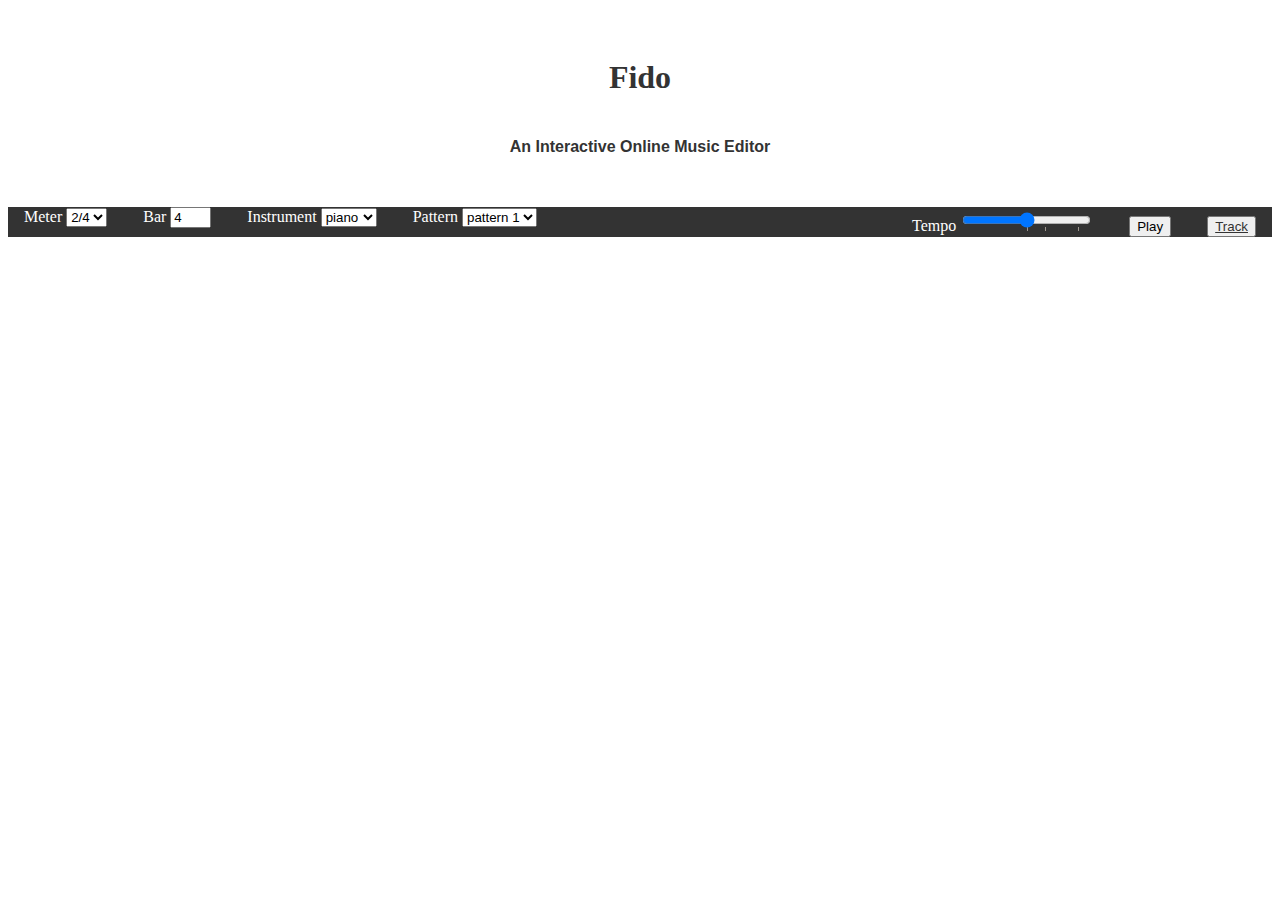
<file: index.html>
<!DOCTYPE html>
<html>
<head>
    <title>Fido</title>

    <!-- <script type="text/javascript" src="Scripts/jquery-2.1.1.min.js"></script>
    <link rel="stylesheet" href="https://stackpath.bootstrapcdn.com/bootstrap/4.1.3/css/bootstrap.min.css" integrity="sha384-MCw98/SFnGE8fJT3GXwEOngsV7Zt27NXFoaoApmYm81iuXoPkFOJwJ8ERdknLPMO" crossorigin="anonymous">
    <script src="https://stackpath.bootstrapcdn.com/bootstrap/4.1.3/js/bootstrap.min.js" integrity="sha384-ChfqqxuZUCnJSK3+MXmPNIyE6ZbWh2IMqE241rYiqJxyMiZ6OW/JmZQ5stwEULTy" crossorigin="anonymous"></script> -->

    <link href="https://stackpath.bootstrapcdn.com/bootstrap/4.1.3/css/bootstrap.min.css" rel="stylesheet" integrity="sha384-MCw98/SFnGE8fJT3GXwEOngsV7Zt27NXFoaoApmYm81iuXoPkFOJwJ8ERdknLPMO" crossorigin="anonymous">
    <script src="https://ajax.googleapis.com/ajax/libs/jquery/3.3.1/jquery.min.js"></script>
    <meta http-equiv="content-type" content="text/html; charset=utf-8" />
	<!-- polyfill -->
	<script src="./MIDI/inc/shim/Base64.js" type="text/javascript"></script>
	<script src="./MIDI/inc/shim/Base64binary.js" type="text/javascript"></script>
	<script src="./MIDI/inc/shim/WebAudioAPI.js" type="text/javascript"></script>
	<!-- midi.js package -->
	<script src="./MIDI/js/midi/audioDetect.js" type="text/javascript"></script>
	<script src="./MIDI/js/midi/gm.js" type="text/javascript"></script>
	<script src="./MIDI/js/midi/loader.js" type="text/javascript"></script>
	<script src="./MIDI/js/midi/plugin.audiotag.js" type="text/javascript"></script>
	<script src="./MIDI/js/midi/plugin.webaudio.js" type="text/javascript"></script>
	<script src="./MIDI/js/midi/plugin.webmidi.js" type="text/javascript"></script>
	<!-- utils -->
	<script src="./MIDI/js/util/dom_request_xhr.js" type="text/javascript"></script>
	<script src="./MIDI/js/util/dom_request_script.js" type="text/javascript"></script>
    <script src="https://stackpath.bootstrapcdn.com/bootstrap/4.1.3/js/bootstrap.bundle.min.js" integrity="sha384-pjaaA8dDz/5BgdFUPX6M/9SUZv4d12SUPF0axWc+VRZkx5xU3daN+lYb49+Ax+Tl" crossorigin="anonymous"></script>
    <!-- <script src="https://cdnjs.cloudflare.com/ajax/libs/babel-standalone/6.21.1/babel.min.js"></script> -->
    <script type="text/javascript" src="js/audio.js"></script>

    <style>

    #head  {
            padding: 30px;
            text-align: center;
            color:#333333;
            font-family: Arial, sans-serif;
    }

    #fido {
            font-family: "Apple Chancery", cursive;
            padding-bottom: 20px;
    }

    .mnav-bar   {list-style-type: none;
                margin: 0;
                padding: 0;
                overflow: hidden;
                background-color: #333333;
    }

    li  {
        padding : 5px;
        display: inline;
        color: white;
        text-align: center;
        padding: 16px;
        text-decoration: none;
        }

    .nav-left {
        float: left;
    }

    .nav-right {
        float: right;
    }

    </style>

</head>
<body>
    <div id = "head">
        <h1 id = "fido">Fido</h1>
        <h4>An Interactive Online Music Editor</h4>
    </div>


    <div>
        <ul class= "mnav-bar">

            <span class="nav-left">
                <li>Meter
                        <select name="meter">
                            <option value="2/4">2/4</option>
                            <option value="3/4">3/4</option>
                            <option value="4/4">4/4</option>
                            <option value="6/8">6/8</option>
                        </select>
                    </li>

                    <li class = "bcontainer">Bar
                        <input type = "integer" name = "Bars" value = "4" size = 2>
                    </li>
                    <li>Instrument
                        <select>
                            <option value="piano">piano</option>
                            <option value="guitar">guitar</option>
                            <option value="flute">flute</option>
                            <option value="violin">violin</option>
                        </select>
                    </li>
                    <li>Pattern
                        <select>
                                <option value="1">pattern 1</option>
                                <option value="2">pattern 2</option>
                                <option value="3">pattern 3</option>
                                <option value="4">pattern 4</option>
                            </select>
                    </li>
            </span>


            <span class="nav-right">
                <li>Tempo
                        <input type="range" list="tempo">
                            <datalist id="tempo">
                                <option value="50" label="50">Largo</option>
                                <option value="66">Adagio</option>
                                <option value="96" label="96">Andante</option>
                                <option value="108">Moderato</option>
                                <option value="128" label="128">Allegro</option>
                            </datalist>
                    </li>
                <li><button class="play" id = "play">Play</button></li>
                <li><button><a href="track.html" style = "color: #333333">Track</a></button></li>
                </span>

        </ul>

    </div>

</body>
</html>
</file>
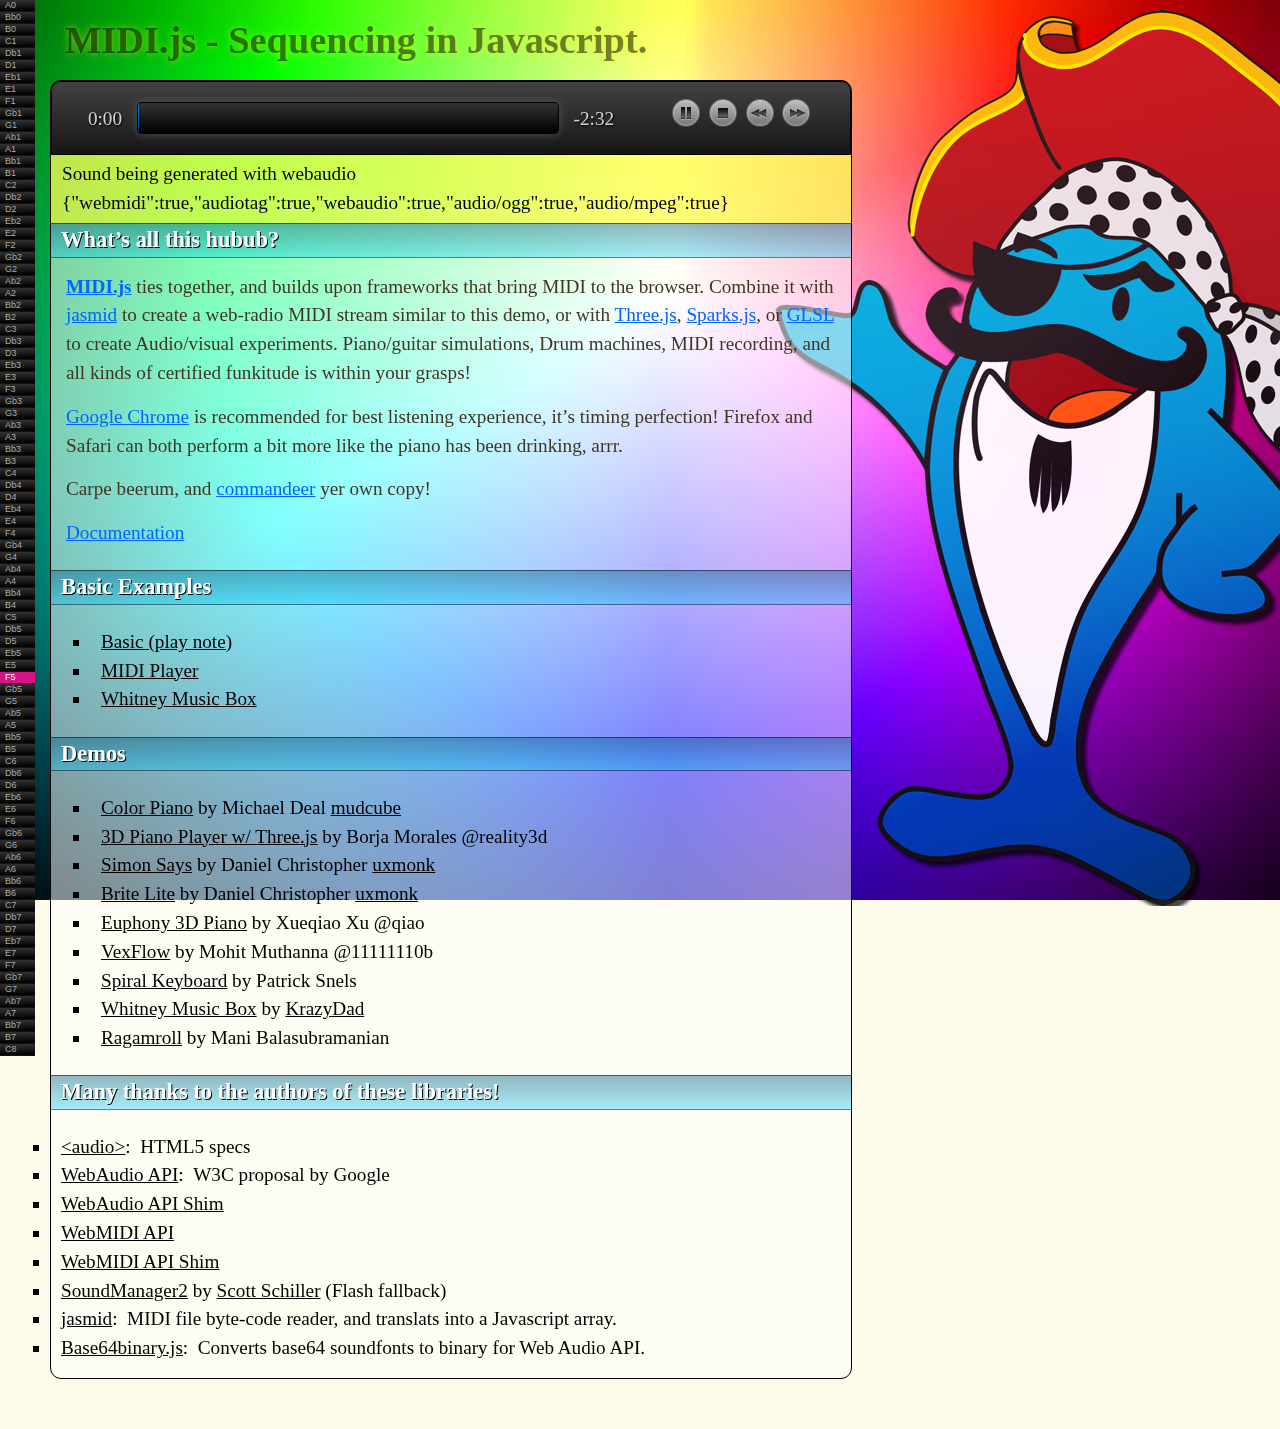
<file: MIDI/examples/MIDIPlayer.html>
<!DOCTYPE html>
<html xmlns="http://www.w3.org/1999/xhtml">
<head>
	<meta http-equiv="content-type" content="text/html; charset=utf-8" />
	<title>MIDI.js - Sequencing in Javascript.</title>
	<!-- midi.js css -->
	<link href="./css/MIDIPlayer.css" rel="stylesheet" type="text/css" />
	<!-- shim -->
	<script src="../inc/shim/Base64.js" type="text/javascript"></script>
	<script src="../inc/shim/Base64binary.js" type="text/javascript"></script>
	<script src="../inc/shim/WebAudioAPI.js" type="text/javascript"></script>
	<script src="../inc/shim/WebMIDIAPI.js" type="text/javascript"></script>
	<!-- jasmid package -->
	<script src="../inc/jasmid/stream.js"></script>
	<script src="../inc/jasmid/midifile.js"></script>
	<script src="../inc/jasmid/replayer.js"></script>
	<!-- midi.js package -->
	<script src="../js/midi/audioDetect.js" type="text/javascript"></script>
	<script src="../js/midi/gm.js" type="text/javascript"></script>
	<script src="../js/midi/loader.js" type="text/javascript"></script>
	<script src="../js/midi/plugin.audiotag.js" type="text/javascript"></script>
	<script src="../js/midi/plugin.webaudio.js" type="text/javascript"></script>
	<script src="../js/midi/plugin.webmidi.js" type="text/javascript"></script>
	<script src="../js/midi/player.js" type="text/javascript"></script>
	<script src="../js/midi/synesthesia.js" type="text/javascript"></script>
	<!-- utils -->
	<script src="../js/util/dom_request_xhr.js" type="text/javascript"></script>
	<script src="../js/util/dom_request_script.js" type="text/javascript"></script>
	<!-- includes -->
	<script src="./inc/timer.js" type="text/javascript"></script>
	<script src="./inc/colorspace.js" type="text/javascript"></script>
	<script src="./inc/event.js" type="text/javascript"></script>
</head>
<body>
	<img src="./images/shiverMeTimbers.gif" style="position: fixed; top: 30px; left: 1300px; z-index: 4">
	<img src="./images/tuna.png" onmousedown="event.preventDefault()" width="625" style="opacity: 0.95; position: fixed; top: 0; left: 765px; z-index: 2; padding: 10px; float: left; margin-right: 20px; ">
	<h1>MIDI.js - Sequencing in Javascript.</h1>
	<div style="position: fixed; top: 0; left: 0; z-index: 4; overflow: hidden;" id="colors"></div>
	<div style="text-align: center; position: absolute; top: -70px; left: -40px; opacity: 0.9" id="colors"></div>
	<div style="margin-bottom: 50px; border: 1px solid #000; background: rgba(255,255,255,0.5); border-radius: 11px; float: left; width: 800px; padding-bottom: 15px; position: relative; z-index: 2;">
		<div class="player" style="height: 42px; box-shadow: 0 -1px #000; margin-bottom: 0; border-bottom-right-radius: 0; border-bottom-left-radius: 0;">
			<div style="margin: 0 auto; width: 160px; float: right;">
				<input type="image" src="./images/pause.png" align="absmiddle" value="pause" onclick="pausePlayStop()" id="pausePlayStop">
				<input type="image" src="./images/stop.png" align="absmiddle" value="stop" onclick="pausePlayStop(true)">
				<input type="image" src="./images/backward.png" align="absmiddle" value="stop" onclick="player.getNextSong(-1);">
				<input type="image" src="./images/forward.png" align="absmiddle" value="stop" onclick="player.getNextSong(+1);">
			</div>
			<div class="time-controls" style="float: left; margin: 0; position: relative; top: 5px;">
				<span id="time1" class="time">0:00</span>
				<span id="capsule">
					<span id="cursor"></span>
				</span>
				<span id="time2" class="time" style="text-align: left;">-0:00</span>
			</div>
		</div>
		<div id="title" style="background: rgba(255,255,0,0.5); position: relative;color: #000; z-index: -1;padding: 5px 11px 5px;">Loading API...</div>
		<h3 style="margin: 0">What&rsquo;s all this hubub?</h3>
		<p><b><a href="https://github.com/mudcube/MIDI.js">MIDI.js</a></b> ties together, and builds upon frameworks that bring MIDI to the browser. Combine it with <a href="https://github.com/gasman/jasmid">jasmid</a> to create a web-radio MIDI stream similar to this demo, or with <a href="https://github.com/mrdoob/three.js/">Three.js</a>, <a href="https://github.com/zz85/sparks.js/">Sparks.js</a>, or <a href="http://glslsandbox.com">GLSL</a> to create Audio/visual experiments. Piano/guitar
			simulations, Drum machines, MIDI recording, and all kinds of certified funkitude is within your grasps!
			<p><a href="https://www.google.com/chrome">Google Chrome</a> is recommended for best listening experience, it&rsquo;s timing perfection! Firefox and Safari can both perform a bit more like the piano has been drinking, arrr.</p>
			<p>Carpe beerum, and <a href="https://github.com/mudcube/MIDI.js">commandeer</a> yer own copy!</p>
			<p><a href="../README.md" target="_blank">Documentation</a>
			<h3>Basic Examples</h3>
			<ol>
				<li><a href="./Basic.html" target="_blank">Basic (play note)</a></li>
				<li><a href="./MIDIPlayer.html" target="_blank">MIDI Player</a></li>
				<li><a href="./WhitneyMusicBox.html" target="_blank">Whitney Music Box</a></li>
			</ol>
			<h3>Demos</h3>
			<ol>
				<li><a href="http://mudcu.be/piano/" target="_blank">Color Piano</a> by Michael Deal <a href="http://mudcu.be/">mudcube</a></li>
				<li><a href="http://www.rgba.org/r3d/3d-piano-player/" target="_blank">3D Piano Player w/ Three.js</a> by Borja Morales @reality3d</li>
				<li><a href="http://labs.uxmonk.com/simon-says/" target="_blank">Simon Says</a> by Daniel Christopher <a href="http://uxmonk.com/">uxmonk</a></li>
				<li><a href="http://labs.uxmonk.com/brite-lite/" target="_blank">Brite Lite</a> by Daniel Christopher <a href="http://uxmonk.com/">uxmonk</a></li>
				<li><a href="http://qiao.github.com/euphony/" target="_blank">Euphony 3D Piano</a> by Xueqiao Xu @qiao</li>
				<li><a href="http://my.vexflow.com/articles/53" target="_blank">VexFlow</a> by Mohit Muthanna @11111110b</li>
				<li><a href="http://spiral.qet.me/" target="_blank">Spiral Keyboard</a> by Patrick Snels</li>
				<li><a href="http://labs.uxmonk.com/simon-says/" target="_blank">Whitney Music Box</a> by <a href="http://www.krazydad.com/">KrazyDad</a></li>
				<li><a href="http://online-compute.rhcloud.com/ragamroll/" target="_blank">Ragamroll</a> by Mani Balasubramanian</li>
			</ol>
			<h3>Many thanks to the authors of these libraries!</h3>
			<li><a href="http://dev.w3.org/html5/spec/Overview.html">&lt;audio&gt;</a>: &nbsp;HTML5 specs</li>
			<li><a href="https://dvcs.w3.org/hg/audio/raw-file/tip/webaudio/specification.html">WebAudio API</a>: &nbsp;W3C proposal by Google</li>
			<li><a href="http://www.w3.org/TR/webmidi/">WebAudio API Shim</a></li>
			<li><a href="http://www.w3.org/TR/webmidi/">WebMIDI API</a></li>
			<li><a href="http://www.w3.org/TR/webmidi/">WebMIDI API Shim</a></li>
			<li><a href="http://www.schillmania.com/projects/soundmanager2/">SoundManager2</a> by <a href="http://schillmania.com">Scott Schiller</a> (Flash fallback)
			</li>
			<li><a href="https://github.com/gasman/jasmid">jasmid</a>: &nbsp;MIDI file byte-code reader, and translats into a Javascript array.</li>
			<li><a href="http://blog.danguer.com/2011/10/24/base64-binary-decoding-in-javascript/">Base64binary.js</a>: &nbsp;Converts base64 soundfonts to binary for Web Audio API.</li>
	</div>

<script type="text/javascript">
	if (typeof (console) === "undefined") var console = {
		log: function() {}
	};
	// Toggle between Pause and Play modes.
	var pausePlayStop = function(stop) {
		var d = document.getElementById("pausePlayStop");
		if (stop) {
			MIDI.Player.stop();
			d.src = "./images/play.png";
		} else if (MIDI.Player.playing) {
			d.src = "./images/play.png";
			MIDI.Player.pause(true);
		} else {
			d.src = "./images/pause.png";
			MIDI.Player.resume();
		}
	};
	eventjs.add(window, "load", function(event) {
		var link = document.createElement("link");
		link.href = "//fonts.googleapis.com/css?family=Oswald";
		link.ref = "stylesheet";
		link.type = "text/css";
		document.body.appendChild(link);
		var link = document.createElement("link");
		link.href = "//fonts.googleapis.com/css?family=Andada";
		link.ref = "stylesheet";
		link.type = "text/css";
		document.body.appendChild(link);
		
		/// load up the piano keys
		var colors = document.getElementById("colors");
		var colorElements = [];
		for (var n = 0; n < 88; n++) {
			var d = document.createElement("div");
			d.innerHTML = MIDI.noteToKey[n + 21];
			colorElements.push(d);
			colors.appendChild(d);
		}
		///
		MIDI.loader = new sketch.ui.Timer;
		MIDI.loadPlugin({
			soundfontUrl: "./soundfont/",
			onprogress: function(state, progress) {
				MIDI.loader.setValue(progress * 100);
			},
			onsuccess: function() {
				/// this is the language we are running in
				var title = document.getElementById("title");
				title.innerHTML = "Sound being generated with " + MIDI.api + " " + JSON.stringify(MIDI.supports);

				/// this sets up the MIDI.Player and gets things going...
				player = MIDI.Player;
				player.timeWarp = 1; // speed the song is played back
				player.loadFile(song[songid++ % song.length], player.start);

				/// control the piano keys colors
				var colorMap = MIDI.Synesthesia.map();
				player.addListener(function(data) {
					var pianoKey = data.note - 21;
					var d = colorElements[pianoKey];
					if (d) {
						if (data.message === 144) {
							var map = colorMap[data.note - 27];
							if (map) d.style.background = map.hex;
							d.style.color = "#fff";
						} else {
							d.style.background = "";
							d.style.color = "";
						}
					}
				});
				///
				ColorSphereBackground();
				MIDIPlayerPercentage(player);
			}
		});
	});

	var MIDIPlayerPercentage = function(player) {
		// update the timestamp
		var time1 = document.getElementById("time1");
		var time2 = document.getElementById("time2");
		var capsule = document.getElementById("capsule");
		var timeCursor = document.getElementById("cursor");
		//
		eventjs.add(capsule, "drag", function(event, self) {
			eventjs.cancel(event);
			player.currentTime = (self.x) / 420 * player.endTime;
			if (player.currentTime < 0) player.currentTime = 0;
			if (player.currentTime > player.endTime) player.currentTime = player.endTime;
			if (self.state === "down") {
				player.pause(true);
			} else if (self.state === "up") {
				player.resume();
			}
		});
		//
		function timeFormatting(n) {
			var minutes = n / 60 >> 0;
			var seconds = String(n - (minutes * 60) >> 0);
			if (seconds.length == 1) seconds = "0" + seconds;
			return minutes + ":" + seconds;
		};
		player.getNextSong = function(n) {
			var id = Math.abs((songid += n) % song.length);
			player.loadFile(song[id], player.start); // load MIDI
		};
		player.setAnimation(function(data, element) {
			var percent = data.now / data.end;
			var now = data.now >> 0; // where we are now
			var end = data.end >> 0; // end of song
			if (now === end) { // go to next song
				var id = ++songid % song.length;
				player.loadFile(song[id], player.start); // load MIDI
			}
			// display the information to the user
			timeCursor.style.width = (percent * 100) + "%";
			time1.innerHTML = timeFormatting(now);
			time2.innerHTML = "-" + timeFormatting(end - now);
		});
	};
	
	var ColorSphereBackground = function() {
		var d = document;
		var canvas = document.createElement("canvas");
		var ctx = canvas.getContext("2d");
		canvas.style.cssText = "position: fixed; left: 0; top: 0; opacity: 1";
		canvas.style.width = window.innerWidth + "px";
		canvas.style.height = window.innerHeight + "px";
		document.body.appendChild(canvas);
		//
		eventjs.add(window, "resize", function() {
			canvas.style.width = window.innerWidth + "px";
			canvas.style.height = window.innerHeight + "px";
			ctx.drawImage(theSphere = sphere(percent), 0, 0)
		});
		eventjs.add(d, "scroll", function(e) {
			var percent = 1 - document.body.scrollTop / document.body.scrollHeight;
			ctx.drawImage(theSphere = sphere(percent), 0, 0);
			onMouseMove();
		});
		var theSphere;
		var px = window.innerWidth / 2;
		var py = window.innerHeight / 2;
		var onMouseMove = function(event) {
			ctx.drawImage(theSphere, 0, 0);
			if (event) {
				var coords = eventjs.proxy.getCoord(event);
				coords.x -= document.body.scrollLeft;
				coords.y -= document.body.scrollTop;
				px = coords.x;
				py = coords.y;
			} else { // 
				var coords = {
					x: px,
					y: py
				};
			}
			//
			var x = (coords.x / window.innerWidth) * 255 - 127; // grab mouse pixel coords, center at midpoint
			var y = (coords.y / window.innerHeight) * 255 - 127;
			var imageData = ctx.getImageData(0, 0, canvas.width, canvas.height); // get image data
			var data = imageData.data;
			for (var n = 0, length = data.length; n < length; n += 4) {
				data[n] = data[n] + x - y; // red (control left)
				data[n + 1] = data[n + 1] - x - y; // green (control right)
				data[n + 2] = data[n + 2] + y + y; // blue (control down)
			}
			ctx.putImageData(imageData, 0, 0);
		};
		eventjs.add(d, "mousemove", onMouseMove);
		///
		function sphere(top) { // create Sphere image, and apply to <canvas>
			var canvas1 = document.createElement("canvas");
			var ctx = canvas1.getContext("2d");
			var w = 75;
			var left = -20;
			var top = top * -50;
			canvas.width = canvas1.width = w * window.innerWidth / window.innerHeight;
			canvas.height = canvas1.height = w;
			ctx.fillRect(0, 0, window.innerWidth, window.innerHeight);
			n = 360;
			while (n--) { // go through hues
				var x = left + w;
				var y = top + w;
				var g = ctx.createLinearGradient(x, top, x, y);
				g.addColorStop(0, "#000");
				g.addColorStop(.5, "hsl(" + ((n + 60) % 360) + ",100%,50%)");
				g.addColorStop(1, "#FFF");
				ctx.beginPath(); // draw triangle
				ctx.moveTo(x, top);
				ctx.lineTo(x, y);
				ctx.lineTo(x + 2, y);
				ctx.lineTo(x + 5, top);
				ctx.fillStyle = g; // apply gradient
				ctx.fill();
				ctx.translate(x, y); // rotate + translate into position
				ctx.rotate((1 / 360) * Math.PI * 2);
				ctx.translate(-x, -y);
			}
			return canvas1;
		};
		//
		var percent = 1 - document.body.scrollTop / document.body.scrollHeight;
		ctx.drawImage(theSphere = sphere(percent), 0, 0)
	};
	
	// Begin loading indication.
	var player;
	// MIDI files from Disklavier World
	var songid = 0;
	var song = [
		// Test 1
//		'[data-uri]',
		// Test 2
//		'[data-uri]',
		// Test 3
//		'[data-uri]',

		// Sinding - Rustles of Spring Op-32 No-3
		'[data-uri]',
		// Tchaikovsky - Arabian Dance
		'[data-uri]',
		// Tchaikovsky - Waltz of the Flowers
		'[data-uri]',
		// Granados - Oriental
		'[data-uri]',
		// Joplin - The Entertainer
		'[data-uri]'
	];
</script>
</body>
</html>
</file>
<file: MIDI/examples/css/MIDIPlayer.css>
body {
	font-family: Andada;
	font-size: 1.2em;
	line-height: 1.5em;
	background: #fcfae9;
	color: #907d62;
	margin: 0 50px;
}
div.player {
	background-image: -webkit-gradient(linear,left top,left bottom,from(rgba(66,66,66,1)),to(rgba(22,22,22,1)));
	background-image: -webkit-linear-gradient(top, rgba(66, 66, 66, 1) 0%, rgba(22, 22, 22, 1) 100%);
	background-image: -moz-linear-gradient(top, rgba(66, 66, 66, 1) 0%, rgba(22, 22, 22, 1) 100%);
	background-image: -ms-gradient(top, rgba(66, 66, 66, 1) 0%, rgba(22, 22, 22, 1) 100%);
	background-image: -o-gradient(top, rgba(66, 66, 66, 1) 0%, rgba(22, 22, 22, 1) 100%);
	background-image: linear-gradient(top, rgba(66, 66, 66, 1) 0%, rgba(22, 22, 22, 1) 100%);
	padding: 15px 20px;
	border: 1px solid #000;
	box-shadow: 0 0 10px #fff;
	-moz-box-shadow: 0 0 10px #fff;
	-webkit-box-shadow: 0 0 10px #fff;
	border-radius: 10px;
	-moz-border-radius: 10px;
	-webkit-border-radius: 10px;
	color: #FFFFFF;
	color: rgba(255, 255, 255, 0.8);
	text-shadow: 1px 1px 2px #000;
	-moz-text-shadow: 1px 1px 2px #000;
	margin-bottom: 15px;
}
div.player #capsule {
	border: 1px solid #000;
	box-shadow: 0 0 10px #555;
	-moz-box-shadow: 0 0 10px #555;
	-webkit-box-shadow: 0 0 10px #555;
	background: #000;
	background-image: -webkit-gradient(linear, left top, left bottom, color-stop(1, rgba(0,0,0,0.5)), color-stop(0, #333));
	background-image: -webkit-linear-gradient(top, rgba(0, 0, 0, 0.5) 1, #333 0);
	background-image: -moz-linear-gradient(top, rgba(0, 0, 0, 0.5) 1, #333 0);
	background-image: -ms-gradient(top, rgba(0, 0, 0, 0.5) 1, #333 0);
	background-image: -o-gradient(top, rgba(0, 0, 0, 0.5) 1, #333 0);
	background-image: linear-gradient(top, rgba(0, 0, 0, 0.5) 1, #333 0);
	overflow: hidden;
	border-radius: 5px;
	-moz-border-radius: 5px;
	-webkit-border-radius: 5px;
	width: 420px;
	display: inline-block;
	height: 30px;
}
div.player #capsule #cursor {
	border-radius: 5px;
	-moz-border-radius: 5px;
	-webkit-border-radius: 5px;
	border-top-right-radius: 0;
	border-bottom-right-radius: 0;
	background: #003b96;
	background-image: -webkit-gradient(linear, left top, left bottom, color-stop(1, #003b96), color-stop(0, #0088e9));
	background-image: -webkit-linear-gradient(top, #0088e9 0%, #003b96 100%);
	background-image: -moz-linear-gradient(top, #0088e9 0%, #003b96 100%);
	background-image: -ms-gradient(top, #0088e9 0%, #003b96 100%);
	background-image: -o-gradient(top, #0088e9 0%, #003b96 100%);
	background-image: linear-gradient(top, #0088e9 0%, #003b96 100%);
	width: 0;
	display: inline-block;
	height: 100%;
}
div.player span.time {
	position: relative;
	top: -9px;
	padding: 0 10px;
	width: 40px;
	display: inline-block;
	text-align: right;
}
div.player div.time-controls {
	width: 560px;
	margin: 10px auto 0;
}
input[type="image"]:hover {
	opacity: 1;
}
input[type="image"]:active {
	opacity: 0.85;
}
input[type="image"] {
	opacity: 0.7;
}
p {
	margin: 15px 0 0 15px;
	color: #403522;
}
li {
	color: #000;
	background: rgba(255, 0, 0, 0);
	list-style-type: square;
	padding: 0 10px;
	margin: 0;
}
pre {
	width: 90%;
	overflow-x: scroll;
	padding: 0;
	margin: 0;
}
pre b {
	color: #fff;
	background: rgba(255, 0, 0, 0.5);
	padding: 2px 5px;
}
li.indent {
	color: #403522;
	background: none;
	position: relative;
	left: 50px;
	list-style-type: none;
}
li.indent.square {
	background: none;
	list-style-type: square;
}
h3 {
	background-image: -webkit-gradient(linear, left top, left bottom, color-stop(1, rgba(0, 200, 255, 0.35)), color-stop(0, rgba(0,88,127,0.42)));
	color: #fff;
	text-shadow: 1px 1px #000;
	padding: 2px 10px;
	border-bottom: 1px solid rgba(0,0,0,0.3);
	border-top: 1px solid rgba(0,0,0,0.6);
}
li a {
	color: #000;
}
h3 a {
	color: #fff;
}
a, li.indent.demos a {
	color: #06f;
}
li a:hover, a:hover, li.indent.demos a:hover {
	color: #c09;
}
h3 a:hover {
	color: #ff0;
}
h3 {
	font-family: Oswald;
}
h1 {
	font-family: Oswald; font-size: 2em; font-weight: bold; z-index: 2; padding-left: 15px; position: relative; color: rgba(0,0,0,0.5); text-shadow: 0 0 7px rgba(255,255,0,0.50);
}


#colors div {
	-webkit-transition-property: background, color;
	-webkit-transition-duration: .25s;
padding: 1px 0 1px 5px; font-family: arial; font-size: 9px; line-height: 9px; color: #aaa; width: 30px; height: 9px; 
	background: #000;
	background-image: -webkit-gradient(linear,left top,left bottom,from(rgba(66,66,66,0.75)),to(rgba(0,0,0,1)));
border-bottom: 1px solid rgba(5,5,5,0.7);
}
</file>
